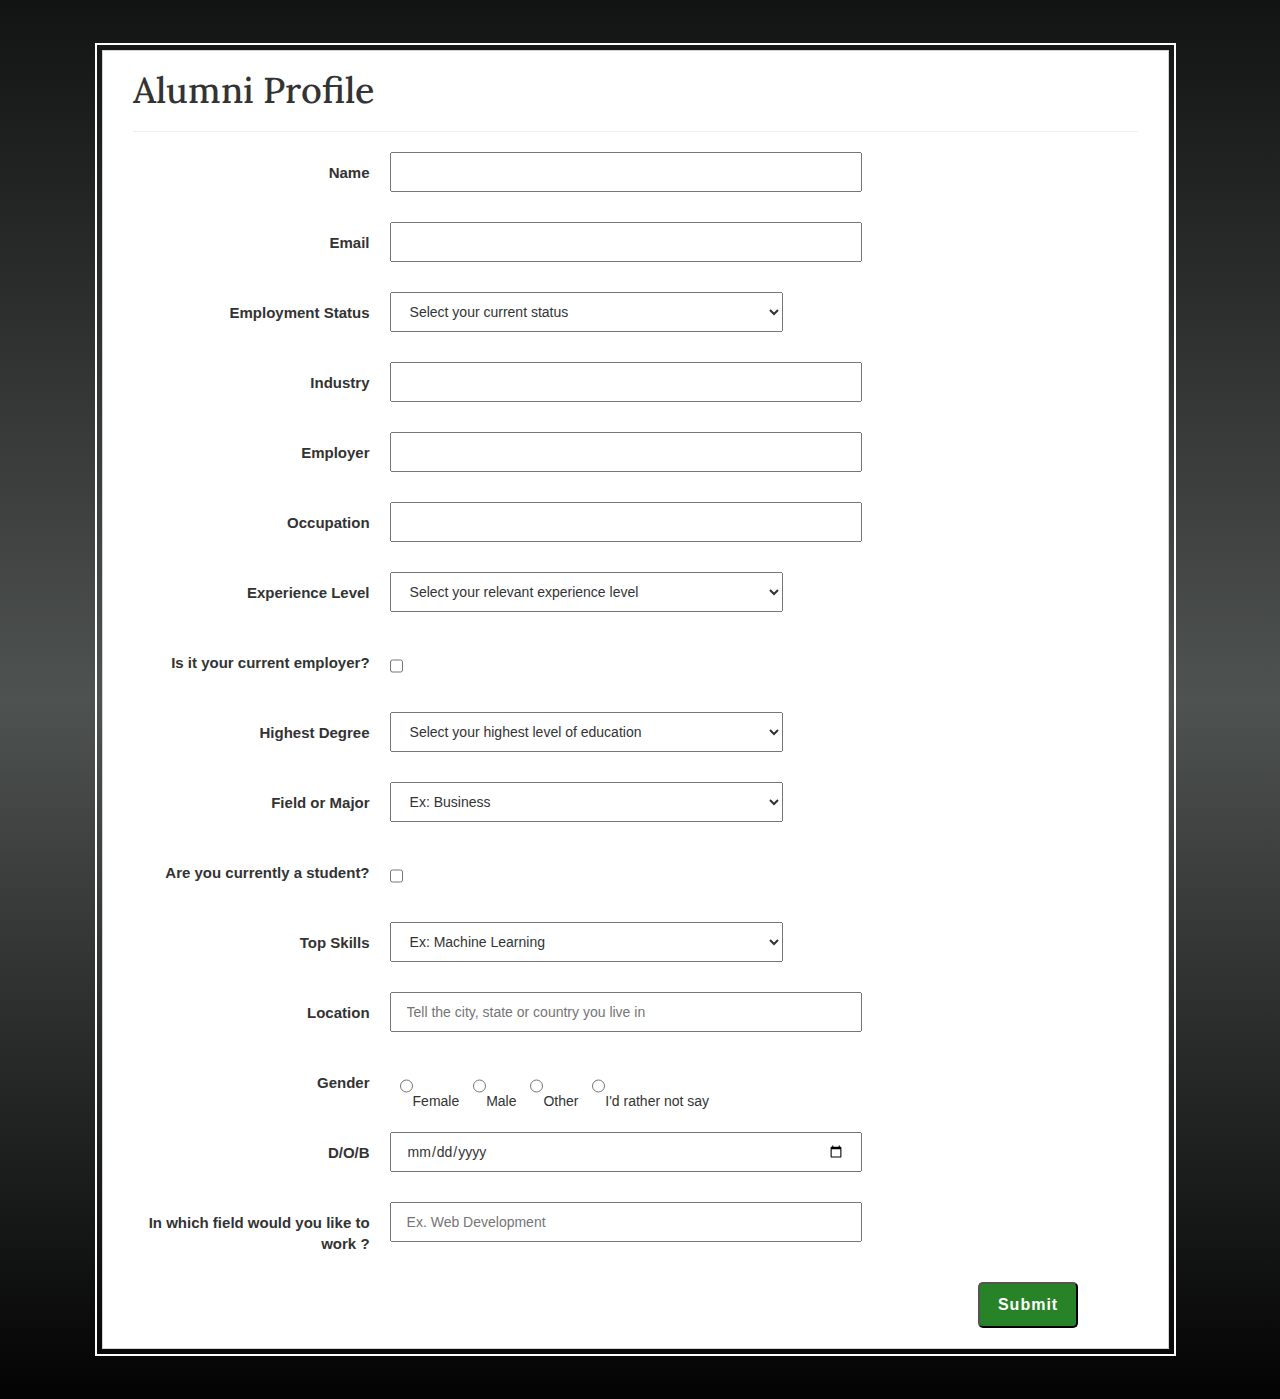
<file: Details.html>
<!DOCTYPE html>
<html lang="en">
<head>
    <meta charset="UTF-8">
    <meta name="viewport" content="width=device-width, initial-scale=1.0">
    <title>Details</title>
    <!-- Custom css file -->
    <!-- <link href="ResponsiveStyle.css" rel="stylesheet"> -->
    <link href="Details.css" rel="stylesheet">

    <!----------------- Bootstrap css files --------------->
    <link rel="stylesheet" href="css-files/bootstrap.min.css">

    <!-------------------------- Google Fonts ------------------------>
    <link href="https://fonts.googleapis.com/css2?family=Bebas+Neue&family=Fira+Sans:wght@500&family=Lora&family=Oswald:wght@300;400;500&family=Oxygen:wght@300;400;700&family=Playfair+Display&family=Quicksand:wght@600&family=Roboto:wght@300;400&display=swap" rel="stylesheet">
    <link href="https://fonts.googleapis.com/css2?family=Acme&family=Chelsea+Market&family=Lobster&family=Merriweather:wght@700;900&display=swap" rel="stylesheet">
    

    <!--Start of Tawk.to Script-->
    <script type="text/javascript">
        var Tawk_API=Tawk_API||{}, Tawk_LoadStart=new Date();
        (function(){
        var s1=document.createElement("script"),s0=document.getElementsByTagName("script")[0];
        s1.async=true;
        s1.src='https://embed.tawk.to/5ebae6c58ee2956d73a07bf4/default';
        s1.charset='UTF-8';
        s1.setAttribute('crossorigin','*');
        s0.parentNode.insertBefore(s1,s0);
        })();
    </script>
    <!--End of Tawk.to Script-->
</head>
<body>

    <div class="main-container col-lg-10 col-md-10 col-sm-11 col-xs-11">
        <div class="container-fluid col-xs-12">
            <h1 style="font-family:'Lora'">Alumni Profile</h1>
            <hr>
            <form class="row col-xs-12" method="POST" action="https://j2wlz32q3l.execute-api.us-east-1.amazonaws.com/AlumniProfileapi">
                <div class="row col-xs-12">
                    <div class="margin">
                        <label for="fullname" class="col-lg-3 col-md-3 col-sm-3 col-xs-12">Name</label>
                        <input type="text" class="col-lg-6 col-md-6 col-sm-6 col-xs-12" name="name">
                    </div>
                    <div class="margin">
                        <label for="email" class="col-lg-3 col-md-3 col-sm-3 col-xs-12">Email</label>
                        <input type="email" class="col-lg-6 col-md-6 col-sm-6 col-xs-12" name="email">
                    </div>
                </div>

                <div class="row col-xs-12">
                    <div class="margin">
                        <label for="emp-status" class="col-lg-3 col-md-3 col-sm-3 col-xs-12">Employment Status</label>
                        <select class="col-lg-5 col-md-5 col-sm-5 col-xs-12" name="stat">
                            <option>Select your current status</option>
                            <option>Employed full time</option>
                            <option>Employed part time</option>
                            <option>Self-employed full time</option>
                            <option>Self-employed part time</option>
                            <option>Homemaker,taking care of a family member or on maternity/paternity leave</option>
                            <option>Unemployed and looking for work</option>
                            <option>Unemployed and not looking for work</option>
                            <option>Retired</option>
                            <option>Unable to work</option>
                        </select>
                    </div>
                    <div class="margin">
                        <label for="fullname" class="col-lg-3 col-md-3 col-sm-3 col-xs-12">Industry</label>
                        <input type="text" class="col-lg-6 col-md-6 col-sm-6 col-xs-12" name="industry">
                    </div>
                    <div class="margin">
                        <label for="fullname" class="col-lg-3 col-md-3 col-sm-3 col-xs-12">Employer</label>
                        <input type="text" class="col-lg-6 col-md-6 col-sm-6 col-xs-12" name="employer">
                    </div>
                    <div class="margin">
                        <label for="fullname" class="col-lg-3 col-md-3 col-sm-3 col-xs-12">Occupation</label>
                        <input type="text" class="col-lg-6 col-md-6 col-sm-6 col-xs-12" name="occupation">
                    </div>
                    <div class="margin">
                        <label for="fullname" class="col-lg-3 col-md-3 col-sm-3 col-xs-12">Experience Level</label>
                        <!-- <input type="text" class="col-lg-6 col-md-6 col-sm-6 col-xs-12"> -->
                        <select class="col-lg-5 col-md-5 col-sm-5 col-xs-12" name="experience">
                            <option>Select your relevant experience level</option>
                            <option>Intern / Trainee</option>
                            <option>Junior / Entry-level (0-2 years experience)</option>
                            <option>Mid-level (2+ years experience)</option>
                            <option>Lead / Manager</option>
                            <option>Senior Manager / Director</option>
                            <option>Executive</option>
                            <option>Not Applicable</option>
                        </select>
                    </div>
                    <div class="margin">
                        <label for="fullname" class="col-lg-3 col-md-3 col-sm-3 col-xs-6">Is it your current employer?</label>
                        <input type="checkbox">
                    </div>
                    <div class="margin">
                        <label for="fullname" class="col-lg-3 col-md-3 col-sm-3 col-xs-12">Highest Degree</label>
                        <!-- <input type="text" class="col-lg-6 col-md-6 col-sm-6 col-xs-12"> -->
                        <select class="col-lg-5 col-md-5 col-sm-5 col-xs-12" name="highestdegree">
                            <option>Select your highest level of education</option>
                            <option>Less than high school diploma(or equivalent)</option>
                            <option>High school diploma(or equivalent)</option>
                            <option>Some college but no degree</option>
                            <option>Associate Degree (e.g.,AA,AS)</option>
                            <option>Bachelor's degree (e.g.,BA,AB,BS)</option>
                            <option>Master's degree (e.g.,MA,MS,MEng,MEd,MSW,MBA)</option>
                            <option>Professional school degree (e.g.,MD,DDS,DVMM,LLB,JD) </option>
                            <option>Doctorate degree(e.g.,PhD, EdD)</option>
                        </select>
                    </div>
                    <div class="margin">
                        <label for="fullname" class="col-lg-3 col-md-3 col-sm-3 col-xs-12">Field or Major</label>
                        <!-- <input type="text" class="col-lg-6 col-md-6 col-sm-6 col-xs-12"> -->
                        <select class="col-lg-5 col-md-5 col-sm-5 col-xs-12" name="major">
                            <option>Ex: Business</option>
                            <option>Business</option>
                            <option>Computer Science</option>
                            <option>Engineering</option>
                            <option>Mathematics and Statistics</option>
                            <option>Physical Sciences</option>
                            <option>Biological Sciences</option>
                            <option>Health Professions</option>
                            <option>Legal Professions</option>
                            <option>Education</option>
                            <option>Social Sciences</option>
                            <option>Arts and Humanities</option>
                            <option>Other</option>
                            <option>NA</option>
                        </select>
                    </div>
                    <div class="margin">
                        <label for="fullname" class="col-lg-3 col-md-3 col-sm-3 col-xs-6">Are you currently a student?</label>
                        <input type="checkbox">
                    </div>
                    <div class="margin">
                        <label for="fullname" class="col-lg-3 col-md-3 col-sm-3 col-xs-12">Top Skills</label>
                        <select class="col-lg-5 col-md-5 col-sm-5 col-xs-12" name="skills">
                            <option>Ex: Machine Learning</option>
                            <option>Accounting</option>
                            <option>Data Structures and Algorithms</option>
                            <option>Android Software Development</option>
                            <option>Big Data</option>
                            <option>Business Analytics</option>
                            <option>Cloud Computing</option>
                            <option>Communication</option>
                            <option>Cyber Security</option>
                            <option>Data Analysis</option>
                            <option>Data Mining</option>
                            <option>Data Visulization</option>
                            <option>Database</option>
                            <option>Deep Learning</option>
                            <option>Entrepreneurship</option>
                            <option>Finance</option>
                            <option>Human Resources</option>
                            <option>Java Programming</option>
                            <option>Leadership</option>
                            <option>Machine Learning</option>
                            <option>Marketing</option>
                            <option>Probablity and Statistics</option>
                            <option>Project Management</option>
                            <option>Python Programming</option>
                            <option>R Programming</option>
                            <option>Recommender Systems</option>
                            <option>Sales</option>
                            <option>Scala Programming</option>
                            <option>SQL</option>
                            <option>Strategic Management</option>
                            <option>Supply Chain Management</option>
                            <option>User Experience</option>
                            <option>Web Development</option>
                        </select>
                    </div>
                    <div class="margin">
                        <label for="fullname" class="col-lg-3 col-md-3 col-sm-3 col-xs-12">Location</label>
                        <input type="text" class="col-lg-6 col-md-6 col-sm-6 col-xs-12" name="location" placeholder="Tell the city, state or country you live in">
                    </div>
                    <div class="margin">
                        <label for="fullname" class="col-lg-3 col-md-3 col-sm-3 col-xs-2">Gender</label>
                        <span id="gender"><input type="radio" name="male" ><span>Female</span></span>
                        <span id="gender"><input type="radio" name="male" ><span>Male</span></span>
                        <span id="gender"><input type="radio" name="male" ><span>Other</span></span>
                        <span id="gender"><input type="radio" name="male" ><span>I'd rather not say</span></span>
                    </div>
                    <div class="margin">
                        <label for="fullname" class="col-lg-3 col-md-3 col-sm-3 col-xs-12">D/O/B</label>
                        <input type="date" class="col-lg-6 col-md-6 col-sm-6 col-xs-12">
                    </div>
                    <div class="margin">
                        <label for="fullname" class="col-lg-3 col-md-3 col-sm-3 col-xs-12" >In which field would you like to work ?</label>
                        <input type="text" class="col-lg-6 col-md-6 col-sm-6 col-xs-12" placeholder="Ex. Web Development" id="interest" name="interest">
                    </div>
                    <button type="submit" id="button">Submit</button>
                </div>
            </form>
        </div>
    </div>
    <script src="javascript-files/jquery.min.js"></script>
    <script src="javascript-files/bootstrap.js"></script>
</body>
</html>
</file>
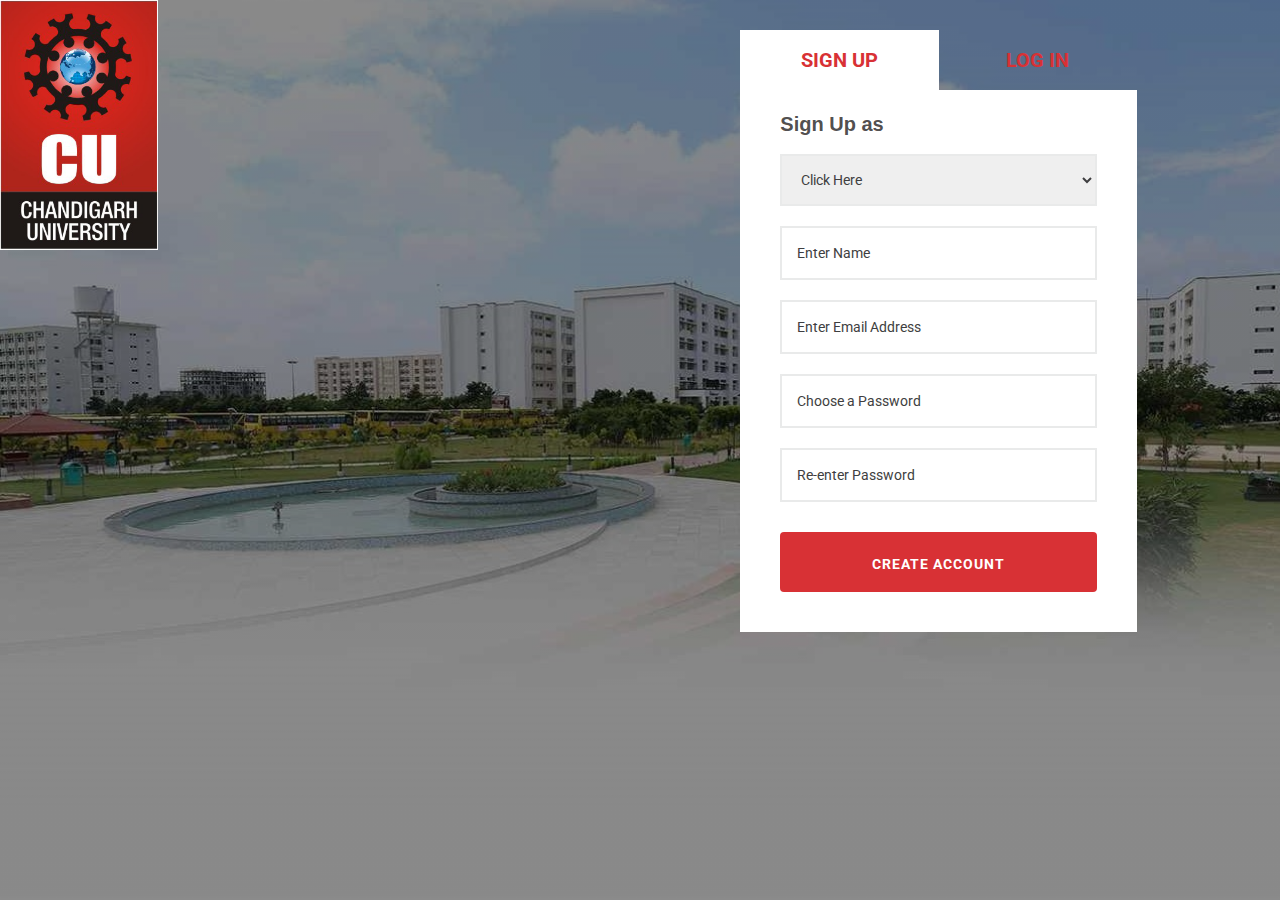
<file: LoginForm.html>
<!DOCTYPE html>
<html lang="en">
<head>
    <meta charset="UTF-8">
    <meta name="viewport" content="width=device-width, initial-scale=1.0">
    <title>Login</title>
    <!----------------- Bootstrap css files --------------->
    <link rel="stylesheet" href="css-files/bootstrap.min.css">


    <!----------------- Javascript SDK --------------------->
    <script src="https://code.jquery.com/jquery-1.11.3.min.js"></script> 
    <script src="javascript-files/amazon-cognito-auth.min.js"></script>
    <script src="https://sdk.amazonaws.com/js/aws-sdk-2.7.16.min.js"></script> 
    <script src="javascript-files/amazon-cognito-identity.min.js"></script>  
    <script src="javascript-files/config.js"></script>


    <link rel="stylesheet" href="LoginForm.css">
    <script src="https://code.jquery.com/jquery-3.5.1.min.js" crossorigin="anonymous"></script>
    <link href="https://fonts.googleapis.com/css2?family=Roboto:wght@400;500;700&display=swap" rel="stylesheet">
</head>
<body>
    <div class="wrapper">
        <img src="photos/CU.png">
        <div class="container col-lg-4 col-md-5 col-sm-5 col-xs-10">
          
          <div class="signup">Sign Up</div>
          <div class="login">Log In</div>
          
           <div class="signup-form">
              <label for="type">Sign Up as</label>
              <select name="type" class="input" onchange="select()" id="user">
                  <option>Click Here</option>
                  <option>Alumni</option>
                  <option>College</option>
                  <option>Student</option>
              </select><br>
              <input type="text" placeholder="Enter Name" class="input" id="personalname"><br>
              <input type="text" placeholder="Enter Email Address" class="input" id="email"><br>
              <input type="password" placeholder="Choose a Password" class="input" id="password"><br>
              <input type="password" placeholder="Re-enter Password" class="input" id="confirm"><br>
              <div class="btn" onclick="registerButton()">Create account</div>
           </div>
          
          <div class="login-form">
            <label for="type">Login as</label>
            <select name="type" class="input">
                <option>Alumni</option>
                <option>College</option>
                <option>Student</option>
            </select><br>
              <input type="text" placeholder="Email or Username" class="input" id="inputUsername"><br>
              <input type="password" placeholder="Password" class="input" id="inputPassword"><br>
              <div class="btn" onclick="signInButton()">log in</div>
              <span><a href="#">I forgot my username or password.</a></span>
           </div>
        </div>
      </div>
      <script>
        $(".login-form").hide();
        $(".login").css("background", "none");

        $(".login").click(function(){
        $(".signup-form").hide();
        $(".login-form").show();
        $(".signup").css("background", "none");
        $(".login").css("background", "#fff");
        });

        $(".signup").click(function(){
        $(".signup-form").show();
        $(".login-form").hide();
        $(".login").css("background", "none");
        $(".signup").css("background", "#fff");
        });

        $(".btn").click(function(){
        $(".input").val("");
        });
    </script>

    <script>

      var username;
      var password;
      var personalname;
      var poolData;
      var user
      function select(){
        user = document.getElementById("user").value
        console.log(user)
      }
      function registerButton() {
      personalnamename =  document.getElementById("personalname").value;	
      username = document.getElementById("email").value;
      
      if (document.getElementById("password").value != document.getElementById("confirm").value) {
        alert("Passwords Do Not Match!")
        throw "Passwords Do Not Match!"
      } else {
        password =  document.getElementById("password").value;	
      }
      
      poolData = {
          UserPoolId : _config.cognito.userPoolId, // Your user pool id here
          ClientId : _config.cognito.clientId // Your client id here
        };		
      var userPool = new AmazonCognitoIdentity.CognitoUserPool(poolData);

      var attributeList = [];
      
      var dataEmail = {
        Name : 'email', 
        Value : username, //get from form field
      };
      
      var dataPersonalName = {
        Name : 'name', 
        Value : personalname, //get from form field
      };

      var attributeEmail = new AmazonCognitoIdentity.CognitoUserAttribute(dataEmail);
      var attributePersonalName = new AmazonCognitoIdentity.CognitoUserAttribute(dataPersonalName);
      
      
      attributeList.push(attributeEmail);
      attributeList.push(attributePersonalName);

      userPool.signUp(username, password, attributeList, null, function(err, result){
        if (err) {
          alert(err.message || JSON.stringify(err));
          return;
        }
        cognitoUser = result.user;
        console.log('user name is ' + cognitoUser.getUsername());
        //change elements of page
        // document.getElementById("titleheader").innerHTML = "Check your email for a verification link";
        alert("Check your email for verification link")
        if(user=="Alumni"){
          window.location.replace("Details.html")
        }
        else if(user=="Student"){
          window.location.replace("StudentProfile.html")
        }
      });
      }

    </script>

    <script>

      function signInButton() {
        
      var authenticationData = {
            Username : document.getElementById("inputUsername").value,
            Password : document.getElementById("inputPassword").value,
        };
      
        var authenticationDetails = new AmazonCognitoIdentity.AuthenticationDetails(authenticationData);
        
      var poolData = {
            UserPoolId : _config.cognito.userPoolId, // Your user pool id here
            ClientId : _config.cognito.clientId, // Your client id here
        };
      
        var userPool = new AmazonCognitoIdentity.CognitoUserPool(poolData);
      
        var userData = {
            Username : document.getElementById("inputUsername").value,
            Pool : userPool,
        };
      
        var cognitoUser = new AmazonCognitoIdentity.CognitoUser(userData);
        
      cognitoUser.authenticateUser(authenticationDetails, {
            onSuccess: function (result) {
              var accessToken = result.getAccessToken().getJwtToken();
              console.log(accessToken);	
              alert("Login Successful")
              window.location.replace("ResponsiveLayout.html")
            },

            onFailure: function(err) {
                alert(err.message || JSON.stringify(err));
            },
        });
      }
    </script>

    <script src="javascript-files/jquery.min.js"></script>
    <script src="https://code.jquery.com/jquery-3.5.1.slim.min.js" crossorigin="anonymous"></script>
    <script src="https://cdn.jsdelivr.net/npm/popper.js@1.16.0/dist/umd/popper.min.js" crossorigin="anonymous"></script>
    <script src="javascript-files/bootstrap.js"></script>
</body>
</html>
</file>
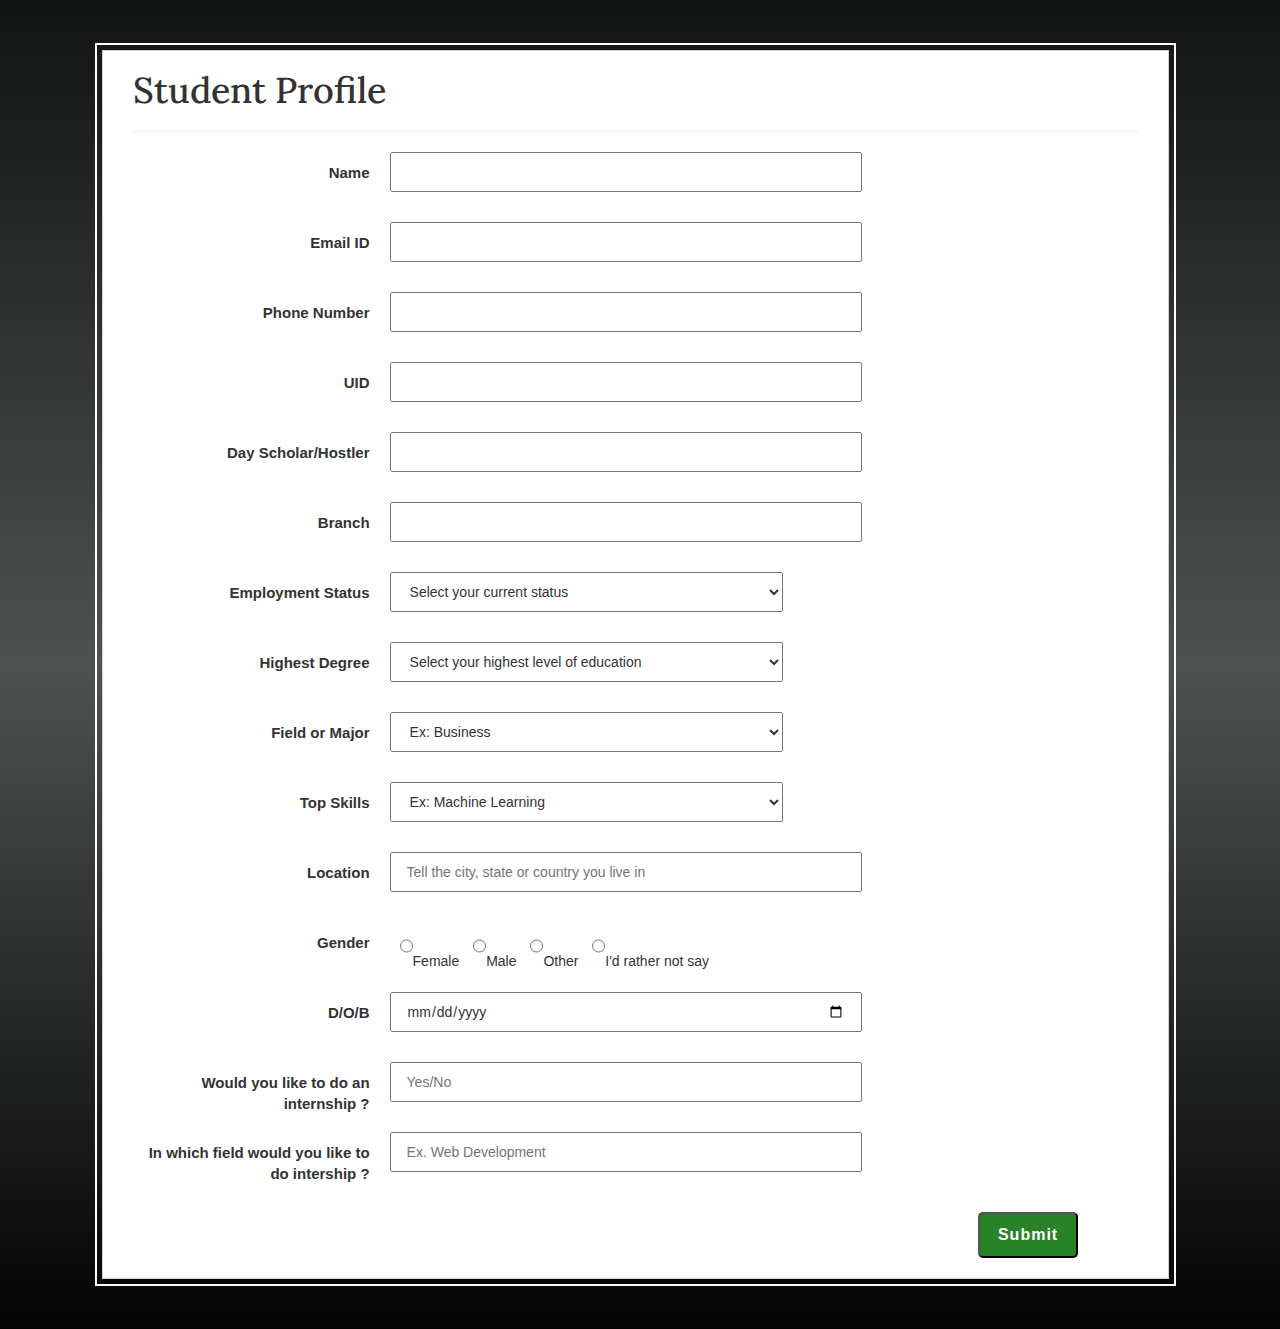
<file: StudentProfile.html>
<!DOCTYPE html>
<html lang="en">
<head>
    <meta charset="UTF-8">
    <meta name="viewport" content="width=device-width, initial-scale=1.0">
    <title>Details</title>
    <!-- Custom css file -->
    <!-- <link href="ResponsiveStyle.css" rel="stylesheet"> -->
    <link href="Details.css" rel="stylesheet">

    <!----------------- Bootstrap css files --------------->
    <link rel="stylesheet" href="css-files/bootstrap.min.css">

    <!-------------------------- Google Fonts ------------------------>
    <link href="https://fonts.googleapis.com/css2?family=Bebas+Neue&family=Fira+Sans:wght@500&family=Lora&family=Oswald:wght@300;400;500&family=Oxygen:wght@300;400;700&family=Playfair+Display&family=Quicksand:wght@600&family=Roboto:wght@300;400&display=swap" rel="stylesheet">
    <link href="https://fonts.googleapis.com/css2?family=Acme&family=Chelsea+Market&family=Lobster&family=Merriweather:wght@700;900&display=swap" rel="stylesheet">
    

    <!--Start of Tawk.to Script-->
    <script type="text/javascript">
        var Tawk_API=Tawk_API||{}, Tawk_LoadStart=new Date();
        (function(){
        var s1=document.createElement("script"),s0=document.getElementsByTagName("script")[0];
        s1.async=true;
        s1.src='https://embed.tawk.to/5ebae6c58ee2956d73a07bf4/default';
        s1.charset='UTF-8';
        s1.setAttribute('crossorigin','*');
        s0.parentNode.insertBefore(s1,s0);
        })();
    </script>
    <!--End of Tawk.to Script-->
</head>
<body>

    <div class="main-container col-lg-10 col-md-10 col-sm-11 col-xs-11">
        <div class="container-fluid col-xs-12">
            <h1 style="font-family:'Lora'">Student Profile</h1>
            <hr>
            <form class="row col-xs-12" method="POST" action="https://8h9ago61k7.execute-api.us-east-1.amazonaws.com/StudentProfile-api">
                <div class="row col-xs-12">
                    <div class="margin">
                        <label for="fullname" class="col-lg-3 col-md-3 col-sm-3 col-xs-12">Name</label>
                        <input type="text" class="col-lg-6 col-md-6 col-sm-6 col-xs-12" name="name">
                    </div>
                        <div class="margin">
                            <label for="fullname" class="col-lg-3 col-md-3 col-sm-3 col-xs-12">Email ID</label>
                            <input type="email" class="col-lg-6 col-md-6 col-sm-6 col-xs-12" name="email">
                        </div>
                        <div class="margin">
                            <label for="fullname" class="col-lg-3 col-md-3 col-sm-3 col-xs-12">Phone Number</label>
                            <input type="text" class="col-lg-6 col-md-6 col-sm-6 col-xs-12" name="phone">
                        </div>
                        <div class="margin">
                            <label for="fullname" class="col-lg-3 col-md-3 col-sm-3 col-xs-12">UID</label>
                            <input type="text" class="col-lg-6 col-md-6 col-sm-6 col-xs-12" name="uid">
                        </div>
                        <div class="margin">
                            <label for="fullname" class="col-lg-3 col-md-3 col-sm-3 col-xs-12">Day Scholar/Hostler</label>
                            <input type="text" class="col-lg-6 col-md-6 col-sm-6 col-xs-12">
                        </div>
                        <div class="margin">
                            <label for="fullname" class="col-lg-3 col-md-3 col-sm-3 col-xs-12">Branch</label>
                            <input type="text" class="col-lg-6 col-md-6 col-sm-6 col-xs-12" name="branch">
                        </div>
                </div>
                <div class="row col-xs-12">
                    <div class="margin">
                        <label for="emp-status" class="col-lg-3 col-md-3 col-sm-3 col-xs-12">Employment Status</label>
                        <select class="col-lg-5 col-md-5 col-sm-5 col-xs-12">
                            <option>Select your current status</option>
                            <option>Employed full time</option>
                            <option>Employed part time</option>
                            <option>Self-employed full time</option>
                            <option>Self-employed part time</option>
                            <option>Intern at a company</option>
                            <option>Not Employed</option>
                        </select>
                    </div>
                    <div class="margin">
                        <label for="fullname" class="col-lg-3 col-md-3 col-sm-3 col-xs-12">Highest Degree</label>
                        <!-- <input type="text" class="col-lg-6 col-md-6 col-sm-6 col-xs-12"> -->
                        <select class="col-lg-5 col-md-5 col-sm-5 col-xs-12">
                            <option>Select your highest level of education</option>
                            <option>Less than high school diploma(or equivalent)</option>
                            <option>High school diploma(or equivalent)</option>
                            <option>Some college but no degree</option>
                            <option>Associate Degree (e.g.,AA,AS)</option>
                            <option>Bachelor's degree (e.g.,BA,AB,BS)</option>
                            <option>Master's degree (e.g.,MA,MS,MEng,MEd,MSW,MBA)</option>
                            <option>Professional school degree (e.g.,MD,DDS,DVMM,LLB,JD) </option>
                            <option>Doctorate degree(e.g.,PhD, EdD)</option>
                        </select>
                    </div>
                    <div class="margin">
                        <label for="fullname" class="col-lg-3 col-md-3 col-sm-3 col-xs-12">Field or Major</label>
                        <select class="col-lg-5 col-md-5 col-sm-5 col-xs-12" name="field">
                            <option>Ex: Business</option>
                            <option>Business</option>
                            <option>Computer Science</option>
                            <option>Engineering</option>
                            <option>Mathematics and Statistics</option>
                            <option>Physical Sciences</option>
                            <option>Biological Sciences</option>
                            <option>Health Professions</option>
                            <option>Legal Professions</option>
                            <option>Education</option>
                            <option>Social Sciences</option>
                            <option>Arts and Humanities</option>
                            <option>Other</option>
                            <option>NA</option>
                        </select>
                    </div>
                    <div class="margin">
                        <label for="fullname" class="col-lg-3 col-md-3 col-sm-3 col-xs-12">Top Skills</label>
                        <select class="col-lg-5 col-md-5 col-sm-5 col-xs-12" name="skill">
                            <option>Ex: Machine Learning</option>
                            <option>Accounting</option>
                            <option>Data Structures and Algorithms</option>
                            <option>Android Software Development</option>
                            <option>Big Data</option>
                            <option>Business Analytics</option>
                            <option>Cloud Computing</option>
                            <option>Communication</option>
                            <option>Cyber Security</option>
                            <option>Data Analysis</option>
                            <option>Data Mining</option>
                            <option>Data Visulization</option>
                            <option>Database</option>
                            <option>Deep Learning</option>
                            <option>Entrepreneurship</option>
                            <option>Finance</option>
                            <option>Human Resources</option>
                            <option>Java Programming</option>
                            <option>Leadership</option>
                            <option>Machine Learning</option>
                            <option>Marketing</option>
                            <option>Probablity and Statistics</option>
                            <option>Project Management</option>
                            <option>Python Programming</option>
                            <option>R Programming</option>
                            <option>Recommender Systems</option>
                            <option>Sales</option>
                            <option>Scala Programming</option>
                            <option>SQL</option>
                            <option>Strategic Management</option>
                            <option>Supply Chain Management</option>
                            <option>User Experience</option>
                            <option>Web Development</option>
                        </select>
                    </div>
                    <div class="margin">
                        <label for="fullname" class="col-lg-3 col-md-3 col-sm-3 col-xs-12">Location</label>
                        <input type="text" class="col-lg-6 col-md-6 col-sm-6 col-xs-12" name="locat" placeholder="Tell the city, state or country you live in">
                    </div>
                    <div class="margin">
                        <label for="fullname" class="col-lg-3 col-md-3 col-sm-3 col-xs-2">Gender</label>
                        <span id="gender"><input type="radio" name="male" ><span>Female</span></span>
                        <span id="gender"><input type="radio" name="male" ><span>Male</span></span>
                        <span id="gender"><input type="radio" name="male" ><span>Other</span></span>
                        <span id="gender"><input type="radio" name="male" ><span>I'd rather not say</span></span>
                    </div>
                    <div class="margin">
                        <label for="fullname" class="col-lg-3 col-md-3 col-sm-3 col-xs-12">D/O/B</label>
                        <input type="date" class="col-lg-6 col-md-6 col-sm-6 col-xs-12">
                    </div>
                    <div class="margin">
                        <label for="fullname" class="col-lg-3 col-md-3 col-sm-3 col-xs-12">Would you like to do an internship ?</label>
                        <input type="text" class="col-lg-6 col-md-6 col-sm-6 col-xs-12" placeholder="Yes/No" name="intern">
                    </div>
                    <div class="margin">
                        <label for="fullname" class="col-lg-3 col-md-3 col-sm-3 col-xs-12" >In which field would you like to do intership ?</label>
                        <input type="text" class="col-lg-6 col-md-6 col-sm-6 col-xs-12" name="interest" placeholder="Ex. Web Development" id="interest">
                    </div>
                    <button type="submit" id="button">Submit</button>
                </div>
            </form>
        </div>
    </div>
    <script src="javascript-files/jquery.min.js"></script>
    <script src="javascript-files/bootstrap.js"></script>
</body>
</html>
</file>
<file: ResponsiveStyle.css>
*{
    transition: all 1s ease-in-out;
}
body{
    /* background-color:#61122f; */
    color:#fff;
    font-size: 16px;
    font-family: 'Oxygen', sans-serif;
}
#header-nav{
    height:62px;
    border:0;
    border-radius:0;
    margin:0;
    background-color: rgba(0, 0, 0, 0.849);
    box-shadow: 0 0 1em #01011bbd;
    z-index: 1;
}
#logo-img{
    background: url('photos/CUlogo.png') no-repeat;
    background-size: contain;
    width: 150px;
    height: 62px;
}
.navbar-default .navbar-collapse .navbar-nav li a {
    color: white;
    font-size: 17px;
    font-weight: 550;
}
#nav-list{
    margin:0;
}
.navbar-default .navbar-collapse .navbar-nav li a:hover{
    color: rgba(247, 222, 0, 0.993);
}
.slide-container{
    width:100%;
    height:557px;
    margin-left:auto;
    margin-right:auto;
    overflow: hidden;
    text-align:center;
    position:absolute;
    top:0;
    
}
.image-container{
    width:400%;
    height:557px;
    position:relative;
    transition:left 2s;
    -webkit-transition: left 2s;
    -moz-transition: left 2s;
    -o-transition: left 2s;
    z-index:-1;
}
.slider-image{
    float:left;
    margin:0px;
    padding:0px;
    height:100%;
    width: 25%;
}
.button-container{
    top:-9vh;
    position:relative;
}
.slider-button{
    display:inline-block;
    height:10px;
    width:10px;
    border-radius:5px;
    background-color:white;
    z-index:2;
}
#slider-image1:target ~ .image-container{
    left:0px;
}
#slider-image2:target ~ .image-container{
    /* left:-1367px; */
    left:-100%;
}
#slider-image3:target ~ .image-container{
    left:-200%;
}
#slider-image4:target ~ .image-container{
    left:-300%;
}
#Slider-Image1:target ~ .image-container{
    left:0px;
}
#Slider-Image2:target ~ .image-container{
    /* left:-1367px; */
    left:-100%;
}
#Slider-Image3:target ~ .image-container{
    left:-200%;
}
#Slider-Image4:target ~ .image-container{
    left:-300%;
}
.cap p{
    position: absolute;
    font-size: 60px;
    top: 0vh;
    text-align: center;
    font-weight: bold;
    color:rgb(47, 0, 255);
    width:100%;
    margin-top:266px;
    font-family:'Acme','Chelsea Market','Merriweather',cursive,sans-serif;
    text-transform: uppercase;
    text-shadow: 20px 4px 20px rgb(255, 255, 255);
}
.cap p span{
    color:orange;
    text-shadow: 20px 4px 20px rgb(0, 0, 0);
}
.empty-div{
    background-color:rgb(245, 7, 7);
    position:relative;
    display:block;
    top:496px;
    height:98px;
    background-size: cover;
    background: linear-gradient( rgba(2, 167, 38, 0.822) 0%,rgba(255, 196, 0, 0.801) 30%,rgba(0, 217, 255, 0.753) 50%, rgba(195,3,3,1) 100%);
    background-attachment: fixed;
    -webkit-background-size: cover;
    -moz-background-size: cover;
    -o-background-size: cover;
    /* rgb(79, 158, 6) rgb(2, 167, 38) */
}
.marquee {
    height: 50px;
    overflow: hidden;
    position: relative;
    background: #03030300;
    color: rgb(255, 255, 255);
    /* border: 1px solid #4a4a4a; */
    top:25px;
}

.marquee p {
    position: absolute;
    width: 100%;
    height: 100%;
    margin: 0;
    line-height: 50px;
    text-align: center;
    -moz-transform: translateX(100%);
    -webkit-transform: translateX(100%);
    transform: translateX(100%);
    -moz-animation: scroll-left 2s linear infinite;
    -webkit-animation: scroll-left 2s linear infinite;
    animation: scroll-left 10s linear infinite;
    font-size:32px;
    font-family: 'Acme','Chelsea Market','Merriweather',cursive,sans-serif;
}
@-moz-keyframes scroll-left {
    0% {
        -moz-transform: translateX(100%);
    }
    100% {
        -moz-transform: translateX(-100%);
    }
}

@-webkit-keyframes scroll-left {
    0% {
        -webkit-transform: translateX(100%);
    }
    100% {
        -webkit-transform: translateX(-100%);
    }
}

@keyframes scroll-left {
    0% {
        -moz-transform: translateX(100%);
        -webkit-transform: translateX(100%);
        transform: translateX(100%);
    }
    100% {
        -moz-transform: translateX(-100%);
        -webkit-transform: translateX(-100%);
        transform: translateX(-100%);
    }
}

.Announcement-div{
    height:600px;
    /* width:700px; */
    background-color:#fff;
    overflow-y: scroll;
    overflow-x: hidden;
    position:relative;
    /* top:500px; */
    margin-left:20px;
    font-family:'Oswald','Bebas Neue',cursive;
    line-height:40px;
    padding:20px;
    /* float:right; */
    margin-right:0px;
    padding-right:0px;
    margin-left:0px;
}
hr{
    width:100%;
}
.Announcement-div h1{
    margin:0px;
    margin-top:3%;
    margin-bottom:3%;
    color:rgba(0, 0, 0, 0.788);
    font-weight:500;
    font-size:2.3vw;
}
.Announcement-div h1:nth-child(2){
    font-weight:600;
    font-size:3vw;
}
.Announcement-div .one h3{
    font-family:'Oswald','Bebas Neue',cursive;
    font-weight:500;
    color:rgb(0, 162, 255);
    margin-top:35px;
    font-size:1.5vw;
}
.Announcement-div .one h1{
    font-family:'Oswald','Bebas Neue',cursive;
    font-weight:400;
    font-size:2.3vw;
    margin-top:0px;
}
.Announcement-div .one p{
    font-family:'Roboto','Oswald','Bebas Neue',cursive;
    line-height:1.8;
    /* font-size:1.2vw; */
}
.Announcement-div hr{
    margin-top:24px;
}
.Announcement-div .one h3 i{
    color:rgb(0, 140, 255);
}
/* width */
.Announcement-div::-webkit-scrollbar {
    width: 15px;
  }
  
  /* Track */
  .Announcement-div::-webkit-scrollbar-track {
    box-shadow: inset 0 0 5px grey; 
    border-radius: 5px;
  }
   
  /* Handle */
  .Announcement-div::-webkit-scrollbar-thumb {
    background: rgba(0, 132, 255, 0.466); 
    border-radius: 10px;
  }
  
  /* Handle on hover */
  .Announcement-div::-webkit-scrollbar-thumb:hover {
    background: #1349687e; 
  }
  .single-line{
    display:flex;
    position:relative;
    top:500px;
    /* justify-content: space-between; */
    /* width:100%; */
    margin:0px;
    padding:0px;
}
.single-line .box{
  /* width:50%; */
  display:flex;
  margin:0;
  flex-wrap:wrap;
} 
.single-line .box span{
  color:rgb(255, 255, 255);
} 
.box span:nth-child(1){
 
  background: rgb(0,136,252);
  background: radial-gradient(circle, #0392ce 0%, #0392ce 100%);
}
.box span:nth-child(4){
  background: radial-gradient(circle, #f5a11a 0%, #f5a11a);
}
.box span:nth-child(2) , .box span:nth-child(3){
  background: rgb(0,0,0);
  background: radial-gradient(circle, #333333 0%, #333333 100%);
}
.single-line .box span h1{
  font-size:6vw;
  font-family:'Bebas Neue',cursive;
  /* line-height:0.7; */
  line-height:0;
}
.single-line .box span h2{
  font-size:2.5vw;
  font-family:'Bebas Neue',cursive;
  /* line-height:0.3; */
  line-height:0;
  letter-spacing: 3px;
}
.single-line .box span p{
  font-size:1vw;
  font-family:Arial, Helvetica, sans-serif;
  /* line-height:0.8; */
  line-height:0.8;
  font-weight: 300;
}

.single-line .row .box{
    padding:0;
    height:100%;
}
.single-line .row .Announcement-div{
    height:100%;
    padding-left:3%;
}
.box span section{
    position: absolute;
    bottom: 0;
    padding-bottom: 15px;
}
.section{
    position: relative;
    height: 400px;
    width: 100%;
    top: 500px;
}
.section img{
    background-size: cover;
    width: 100%;
    height: 700px;
}
.section .a{
    position:relative;
    top:-160%;
    margin-left:auto;
    margin-right:auto;
    width:50vw;
    background-color:white;
    padding:15px;
    text-transform: uppercase;
    font-family:'Bebas Neue',Arial;
    letter-spacing: 3px;
    color:#d83135;
    text-align:center;
    font-size: 3vw;
}
.section .about{
    position:relative;
    top:-80%;
}
.section .about .Faculty img{
    height:auto;
}
.section .about .Faculty h2{
    color:red;
    text-align: center;
    margin-top:0;
    padding-top:20px;
    padding-bottom:20px;
    text-transform: uppercase;
    font-family:'Bebas Neue',Arial;
    letter-spacing: 3px;
    color:#d83135;
    font-size:30px;
}
.section .about .Faculty{
    display:flex;
    /* margin-left:1.5%;
    margin-right:1.5%; */
    margin-top:2%;
}
.section .about .Faculty .chancellor{
    /* margin-left:1%;
    margin-right:1%; */
    border:solid;
    padding:10px;
    align-content: center;
    align-items: center;
    border-radius:4%;
    box-shadow:0 0 2em rgba(0, 0, 0, 0.726);
}
.section .about .Faculty .VC{
    /* margin-left:1%;
    margin-right:1%; */
    border:solid;
    padding:10px;
    align-content: center;
    align-items: center;
    border-radius:4%;
    box-shadow:0 0 2em rgba(0, 0, 0, 0.726);
}
.College{
    /* margin-left:1%;
    margin-right:1%; */
    border:solid;
    padding:10px;
    align-content: center;
    align-items: center;
    border-radius:4%;
    box-shadow:0 0 2em rgba(0, 0, 0, 0.726);
}
.other{
    line-height:1;
    border:solid;
    padding:10px;
    align-content: center;
    align-items: center;
    border-radius:4%;
    box-shadow:0 0 2em rgba(0, 0, 0, 0.726);
}
.section .about .Faculty .other h2{
    font-size:50px;
    padding:0px;
    color:rgb(0, 51, 128);
} 
.section .about .Faculty .other p{
    font-family:'Bebas Neue',Arial,sans-serif;
    letter-spacing: 2px;
    color:#d83135;
    font-size:30px;
    overflow-wrap: break-word;
    margin:0;
}
.animate{
    position:relative;
    top:-240px;
    margin-left:40%;
    margin-right:40%;
    border-style:solid;
    border-width: 0.7px;
    width:20%;
    border-color:red;
    transition:all 1s ease-in-out;
    animation-name:change;
    animation-duration: 3s;
    animation-iteration-count: infinite;
    animation-timing-function: ease-in-out;
    animation-fill-mode: forwards;
}
@keyframes change {
    0%  {border-color: #d83135;}
    25%  {border-color:rgb(255, 187, 0);}
    50%  {border-color:rgb(7, 97, 4);}
    75%  {border-color:rgb(98, 0, 255);}
    100% {border-color:#d83135;}
}

.animate:hover{
    width:30%;
    margin-right:30%;
    animation-name:length;
    animation-duration: 1s;
    animation-iteration-count: 1;
    animation-timing-function: ease-in-out;
    animation-fill-mode: forwards;
    border-color: dodgerblue;
}
@keyframes length{
    20% {width:25%; margin-right:35%;border-color: firebrick;}
    40% {width:30%;margin-left:30%;border-color: indigo;}
    60% {width:25%;margin-left:40%;}
    80% {width:30%;margin-right:50%;border-color: maroon;}
    100% {width:20%;margin-left:40%;margin-right:40%;border-color:black;}
}
.image{
    background-image: linear-gradient(rgba(0, 0, 0, 0.74),rgba(0, 0, 0, 0.74)),url(photos/Manage.jpg);
    background-attachment: fixed;
    position:fixed;
    -webkit-background-size: cover;
    background-size: cover;
    padding:100px 0px;
    position:relative;
    top:-200px;
    -webkit-background-size: cover;
    -moz-background-size: cover;
    -o-background-size: cover;
    background-size: cover;
}
.section .image .container{
    text-align: center;
    background-color:none;
}
.section .image .container h1{
    color:white;
    font-family:Arial,sans-serif;
    text-align: center;
    font-weight: 300;
    font-size: 40px;
}

.section .image .container p{
    color:rgb(255, 255, 255);
    padding:15px;
    padding-left:15%;
    padding-right:15%;
    line-height:1.8;
    font-size:16px;
    font-weight:lighter;
    font-family: 'Playfair Display', serif;
    letter-spacing: 1px;
    text-align: justify;
    margin-top:30px;
}
.section .image .container p span{
    text-transform: uppercase;
    color:rgb(55, 174, 243);
    font-family:'Bebas Neue',sans-serif;
    font-size:25px;
    letter-spacing: 2px;
}
.self{
    background-color: whitesmoke;
    align-items:center;
    text-align:center;
    margin-left:35%;
    margin-right:35%;
    padding-top:0px;
    padding-left:25px;
    padding-right:25px;
    padding-bottom:20px;
    position:relative;
    top:100px;
    border-radius:3%;
    box-shadow:0 0 2em rgba(0, 0, 0, 0.692);
}
.section .self i:hover {
    border-color: white;
    color:white;
    background-color: rgba(255, 0, 0, 0.719);
}
.section .self img{
    position:relative;
    top:-65px;
}
.section .self h1{
    text-transform:uppercase;
    font-family:'Fira Sans','Bebas Neue',Arial;
    letter-spacing: 2px;
    color:rgb(86, 187, 250);
    position: relative;
    top:-45px;
}
.section .self p{
    position: relative;
    top:-40px;
    padding:20px;
    margin-left:10%;
    margin-right:10%;
    line-height:1.5;
    color:rgb(97, 96, 96);
    font-size: 20px;
}
.section .self i{
    margin-left:20px;
    margin-right:20px;
    font-size:20px;
    border-radius:50%;
    color: rgb(31, 177, 235);
    font-weight:500;
    background-color:white;
    padding:12px;
    border:3px solid rgba(127, 194, 236, 0.466);
    height:50px;
    width:50px;
    position:relative;
    top:-20px;
}
iframe{
    position:absolute;
    top:0px;
    right:0px;
} 
.section .alumni h1{
    text-align: center;
    position: relative;
    top: -50px;
    font-family: 'Bebas Neue',Arial,sans-serif;
    letter-spacing: 4px;
    font-weight: 400;
    font-size: 30px;
}
.section .alumni h1 span{
    color:#d83135;
    font-size:40px;
    font-weight:900;
}
.alumni .alumni-images h2 span{
    color:#d83135;
    font-family: 'Segoe UI', Tahoma, Geneva, Verdana, sans-serif;
    font-weight:650;
}
.alumni .alumni-images .row .pic img{
    width:100%;
    height:auto;
    background-size: cover;
}
.alumni .alumni-images .row .pic{
    padding:0;
}
#Alumni{
    top: -100px;
    position: relative;
}
.alumni .alumni-images .row .pic h2{
    color:black;
    font-family: 'Segoe UI', Tahoma, Geneva, Verdana, sans-serif;
    font-weight:500;
    font-size: 25px;
    line-height: 1.2;
}
.alumni .alumni-images .row .alumni-3{
    top: -170px;
}
.alumni .alumni-images .row .alumni-4{
    top: 40px;
}
.alumni .alumni-images .row .alumni-5{
    top: -280px;
}
.alumni .alumni-images .row .alumni-6{
    top: 100px;
}
.alumni .alumni-images .row .alumni-7{
    top: -335px;
}
.alumni .alumni-images .row .alumni-8{
    top: -485px;
}
.alumni .alumni-images .row .alumni-9{
    top: 70px;
}
.alumni .alumni-images .row .alumni-10{
    top:-480px;
}
.alumni .alumni-images .row .alumni-11{
    top: 15px;
}
.alumni .alumni-images .row .alumni-12{
    top: -360px;
}
/* .section .alumni img{
    height:auto;
    width:auto;;
} */
.alumni > hr{
    position:relative;
    top: -50px;
    margin-left:45%;
    margin-right:45%;
    border-style:solid;
    border-width: 0.7px;
    width:10%;
    border-color:red;
    transition:all 2s ease-in-out;
    animation-name:change;
    animation-duration: 3s;
    animation-iteration-count: infinite;
    animation-timing-function: ease-in-out;
    animation-fill-mode: forwards;
}
@keyframes change {
    0%  {border-color: #ff0004;}
    25%  {border-color:rgb(255, 187, 0);}
    50%  {border-color:rgb(7, 97, 4);}
    75%  {border-color:rgb(98, 0, 255);}
    100% {border-color:#ff006a;}
}

.alumni > hr:hover{
    width:15%;
    margin-right:40%;
    animation-name:length;
    animation-duration: 3s;
    animation-iteration-count: 1;
    animation-timing-function: ease-in-out;
    animation-fill-mode: forwards;
    border-color: dodgerblue;
}
@keyframes length{
    10% {width:20%;margin-left:40%}
    20% {width:25%; margin-right:35%;border-color: rgb(161, 25, 25);}
    40% {width:30%;margin-left:35%;border-color: indigo;}
    60% {width:25%;margin-left:40%;border-color: rgb(11, 141, 17);}
    60% {width:20%;margin-right:40%;border-color: rgb(130, 0, 50);}
    80% {width:15%;margin-left:45%;border-color: rgb(0, 113, 128);}
    100% {width:10%;margin-right:45%;margin-right:40%;border-color:rgb(17, 0, 255);}
}
.Faculty .row .common img{
    display:block;
    margin-left:auto;
    margin-right:auto;
}
.Faculty .row .common{
    display:block;
    margin-left:auto;
    margin-right:auto;
}
.Faculty .row .common div{
    width: 90%;
    display: block;
    margin-left: auto;
    margin-right: auto;
}
.Faculty .row .College img {
    height: 19.3vw;
    width: auto;
}
iframe{
    width: 20vw;
    height: auto;
}
.carousell{
    position:relative;
    top:20%;
}
.contact {
    text-align:center;
    margin-top:10%;    
}
.contact h1{
    font-family: Georgia, 'Times New Roman', Times, serif;
    padding-bottom:20px;
    font-weight:lighter;
    font-size:40px;
    
}
.contact p{
    font-family: sans-serif;
    font-size:18px;
    color:rgb(97, 95, 95);
}
.contact hr{
    width:10%;
    margin-left:45%;
    margin-right:45%;
    margin-top:20px;
    margin-bottom:20px;
    border-color: firebrick;
    border-width: 3px;
    border-radius: 30%;
}
.contact .info h1{
    font-family: sans-serif;
    font-size: 25px;
    color: rgb(73, 66, 66);
}
.contact .info i{
    font-size:30px;
    color:deepskyblue;
}
.contact .info{
    text-align:left;
    width:30%;
    margin-left:5%;
    border-right:2px solid black;
    padding-right:3%;
}
.contact .message{
    text-align:left;
}
.contact .message h1{
    font-family:sans-serif;
    font-size:23px;
    color: rgb(43, 40, 40);
}
.contact .message label{
    width:50%;
    display:block;
    text-align:left;
    font-size:17px;
    margin-bottom:0.5%;
}
.contact .message input
{
    width:100%;
    display:block;
    padding:10px;
    margin-bottom:2.5%;
}
.contact .message textarea{
    width:100%;
    height:100px;
    padding:2%;
}
:placeholder-shown{
    font-size:15px;
    background-color:#f8fdff;
    border:1px solid #a5d3eb;
}
.contact .info p{
    padding-left:50px;
}
.contact .info{
    margin-top:5%;
    float:left;
}
.contact .message{
    float:left;
    width:57%;
    margin-left:2%;
    margin-top:5%;
}
.contact .message h1 i{
    font-size:30px;
    animation-name: fade;
    animation-duration: 3s;
    animation-fill-mode: forwards;
    animation-iteration-count: infinite;
}
@keyframes fade{
    0% {color:rgb(255, 0, 0);}
    10%{color:white;}
    20% {color:rgb(255, 0, 0);}
    30%{color:white;}
    40% {color:rgb(255, 0, 0);}
    50%{color:white;}
    60% {color:rgb(255, 0, 0);}
    70%{color:white;}
    80% {color:rgb(255, 0, 0);}
    90%{color:white;}
    100% {color:rgb(255, 0, 0);}

}
.contact .message button{
    /* width:70px;
    height:50px;
    padding:10px;
    background-color: rgba(77, 223, 77, 0.795); */
    background-color:#4CAF50;
    color:white;
    border-radius:4px;
    font-size:18px;
    padding:8px;
    width:15%;
    cursor:pointer;
    margin-top:15px;
    border-color:rgb(68, 158, 71);
    border-style: solid;;
}
.contact .message button:hover{
    background-color:rgb(58, 148, 61);
}
.contact{
    background-image:linear-gradient(rgba(56, 182, 241, 0.651),rgba(245, 209, 46, 0.671));
    background-attachment: fixed;
    -webkit-background-size: cover;
    background-size: cover;
    padding:50px 0px;
    margin-top: 50px;
}
.footer{
    float:left;
    justify-content: space-between;
    display:flex;
    padding:20px;
}
.terms a:nth-child(1){
    color:rgba(255, 255, 255, 0.945);
    text-decoration: none;
    padding-right:10px;
}
.terms a:nth-child(2){
    color:rgba(255, 255, 255, 0.945);
    text-decoration: none;
    padding-left:10px;
}
.footer .terms a:hover{
    color:rgb(0, 195, 255);
}
.footer .icons a{
    color:rgb(255, 255, 255);
    text-decoration:none;
}
.footer .icons a i{
    padding-left:20px;
    padding-right:20px;
}
.footer .icons a:nth-child(1) i:hover{
    color:rgb(253, 59, 156);
}
.footer .icons a:nth-child(2) i:hover{
    color:rgb(0, 4, 255);
}
.footer .icons a:nth-child(3) i:hover{
    color:rgb(0, 162, 255);
}
.section .carousel-contact{
    top: -500px;
    position: relative;
}
.carousel-contact .carousell .owl-carousel img{
    height: 60px;
    width: 150px;
}
#Contact .info .xs i{
    float:left;
}
.footer .copy{
    font-size: 16px;
}
.footer .icons {
    font-size:24px;
    position:relative;
    top:-5px;
}
.section .self img{
    height:120px;
    width:auto;
    border-radius:50%;
    border-width: 8px;
    border-color: deepskyblue;
    border-style: solid;
}
#particles-js {
    width: 100%;
    height:100%;
    background-size:cover;
    background-position: 50% 50%;
    background-repeat: no-repeat;
    margin-top: -44%;
    
}
.carousel-contact .recruiters{
    text-align: center;
    color:#d83135;
    color:white;
    font-weight:900;
    font-family: 'Quicksand', sans-serif;
    font-size:40px;
    margin-bottom:20px;
    margin-top: 40px;
}
.carousel-contact .btn{
    color:white;
    padding: 10px 10px;
    font-size: 16px;
    font-weight: 600;
    width: 150px;
    margin-bottom:50px;
    background-image: linear-gradient(90deg, rgba(255,78,2,1) 0%, rgba(216,49,53,1) 100%);
    margin-bottom:0;
    z-index:10;
    margin-bottom: 30px;
}
.carousel-contact .Button-recruiters{
    display: block;
    align-content: center;
    margin-left: auto;
    margin-right: auto;
    width: 120px;
}
.carousel-contact .combine{
    z-index:1;
    padding-top:30px;
    padding-bottom:30px;
}
.carousell{
    margin-bottom: 100px;
}
.carousel-contact .combine #particles-js{
    position: absolute;
    bottom: 0;
}
.carousel-contact .btn:hover{
    background-image: linear-gradient(90deg, rgba(216,49,53,1)  0%, rgba(255,78,2,1) 100%);
    color:black;
}
.section .image .container h1 span{
    color:#df0a0e;
    font-family:cursive,Arial,sans-serif;
    letter-spacing: 3px;font-size:40px;
}

/* ----------  For large devices ----------- */
@media (min-width:1200px){
    .single-line .row{
        height:600px;
        padding:0;
        margin:0;
    }
    .Faculty .row .common img {
        height: 20vw;
        width: 15vw;
        padding-top: 10px;
    }
    .Faculty .row .College img {
        height: 19.3vw;
        width: auto;
    }
    .section .about .Faculty h2, .section .about .Faculty .other p{
        font-size: 2vw;
    }
    .Faculty .row .common{
        margin-left:4%;
        margin-right:4%;
    }
    .self {
        width: 28vw;
        margin-left: auto;
        margin-right: auto;
        padding-left:10px;
        padding-right:10px;
    }
    .self h1{
        font-size: 2.3vw;
        margin-bottom: 0;
        margin-top: 15px;
    }
    .section .self i {
        margin-left: 1vw;
        margin-right: 1vw;
    }
    .alumni .alumni-images .row .pic h2 {
        font-size: 23px;
    }
    .alumni .alumni-images .row .alumni-1 .pic,
    .alumni .alumni-images .row .alumni-3 .pic,
    .alumni .alumni-images .row .alumni-5 .pic,
    .alumni .alumni-images .row .alumni-7 .pic,
    .alumni .alumni-images .row .alumni-12 .pic,
    .alumni .alumni-images .row .alumni-8 .pic,
    .alumni .alumni-images .row .alumni-10 .pic{
        float:right;
    }
}

 /* --------------------Medium Devices---------------------- */
@media (min-width: 992px) and (max-width: 1199px){
    .single-line .row{
        height:500px;
        padding:0;
        margin:0;
    }
    .box span section{
        line-height:0.5;
    }
    .Faculty .row .common img {
        height: 20vw;
        width: 15vw;
        padding-top: 10px;
    }
    .Faculty .row .College img {
        height: 19.3vw;
        width: auto;
    }
    .section .about .Faculty h2, .section .about .Faculty .other p{
        font-size: 2vw;
    }
    .Faculty .row .common{
        margin-left:4%;
        margin-right:4%;
    }
    .section .image .container h1 {
        font-size: 4vw;
    }
    .section .image .container p {
        font-size: 1.4vw;
    }
    .section .self i {
        margin-left: 1vw;
        margin-right: 1vw;
    }
    .section .self h1{
        font-size: 2.5vw;
        margin-bottom: 0;
        margin-top: 10px;
    }
    .section .self p {
        font-size: 1.5vw;
        padding-top: 0;
    }
    .self{
        width: 33vw;
        margin-left: auto;
        margin-right: auto;
        padding-left: 15px;
        padding-right: 15px;
    }
    .alumni .alumni-images .row .alumni-3{
        top: -140px;
    }
    .alumni .alumni-images .row .alumni-5{
        top: -260px;
    }
    .alumni .alumni-images .row .alumni-7{
        top: -280px;
    }
    .alumni .alumni-images .row .alumni-12{
        top: -330px;
    }
    .alumni .alumni-images .row .alumni-8{
        top: -425px;
    }
    .alumni .alumni-images .row .alumni-10{
        top: -420px;
    }
    .alumni .alumni-images .row .pic h2 {
        font-size: 22px;
    }
    .alumni .alumni-images .row .alumni-1 .pic,
    .alumni .alumni-images .row .alumni-3 .pic,
    .alumni .alumni-images .row .alumni-5 .pic,
    .alumni .alumni-images .row .alumni-7 .pic,
    .alumni .alumni-images .row .alumni-12 .pic,
    .alumni .alumni-images .row .alumni-8 .pic,
    .alumni .alumni-images .row .alumni-10 .pic{
        float:right;
    }
    .contact .info {
        margin-top: 60px;
    }
    .contact .info p {
        padding-left: 45px;
    }
    .contact p {
        font-size: 16px;
    }
    .contact .message input {
        padding: 8px;
    }
    .contact .message button{
        width:18%;
    }
    .carousel-contact .carousell .owl-carousel img{
        height: 60px;
        width: 150px;
    }
}

/* -------------------Small devices--------------------- */
@media (min-width: 768px) and (max-width: 991px){
    .single-line .row{
        height:400px;
        padding:0;
        margin:0;
    }
    .box span section{
        line-height:0.4;
    }
    .single-line .box span p {
        font-size: 11px;
        line-height: 1;
    }
    .section .about .Faculty img {
        height: 26vw;
        width: auto;
    }
    .Faculty .row .common{
        margin-left:8%;
        margin-right:8%;
        margin-bottom: 50px;
    }
    .Faculty .row .chancellor, .Faculty .row .VC{
        height: 40vw;
    }
    .Faculty .row .chancellor, .Faculty .row .College{
        float:right;
        margin-right:10px;
    }
    .Faculty .row .VC, .Faculty .row .other{
        margin-left:10px;
    }
    .section .about .Faculty .other p {
        font-size: 3vw;
    }
    .row .part {
        width: 50%;
    }
    .section .about .Faculty h2{
        font-size:3vw;
    }
    .section .about .Faculty .other h2 {
        font-size: 5vw;
    }
    .animate {
        top: -320px;
    }
    .image{
        top:-270px;
    }
    .section .image .container h1 {
        font-size: 5vw;
    }
    .section .image .container p {
        font-size: 1.5vw;
    }
    .section .image .container h1 {
        font-size: 5vw;
    }
    .section .image .container p {
        font-size: 1.5vw;
    }
    .section .image .container p span {
        font-size: 2.3vw;
    }
    .self {
        width: 37vw;
        margin-left: auto;
        margin-right: auto;
    }
    .self h1{
        font-size:3vw;
    }
    .section .self p{
        font-size: 1.8vw;
    }
    .section .self i {
        margin-left: 1vw;
        margin-right: 1vw;
    }
    .alumni .alumni-images .row .pic h2 {
        font-size: 19px;
    }
    .alumni .alumni-images .row .alumni-3{
        top: -90px;
    }
    .alumni .alumni-images .row .alumni-4{
        top: 15px;
    }
    .alumni .alumni-images .row .alumni-5{
        top: -180px;
    }
    .alumni .alumni-images .row .alumni-6{
        top: 50px;
    }
    .alumni .alumni-images .row .alumni-7{
        top: -200px;
    }
    .alumni .alumni-images .row .alumni-9{
        top: 35px;
    }
    .alumni .alumni-images .row .alumni-12{
        top: -245px;
    }
    .alumni .alumni-images .row .alumni-8{
        top: -325px;
    }
    .alumni .alumni-images .row .alumni-10{
        top: -330px;
    }
    .alumni .alumni-images .row .alumni-11{
        top: 5px;
    }
    .alumni .alumni-images .row .alumni-1 .pic,
    .alumni .alumni-images .row .alumni-3 .pic,
    .alumni .alumni-images .row .alumni-5 .pic,
    .alumni .alumni-images .row .alumni-7 .pic,
    .alumni .alumni-images .row .alumni-12 .pic,
    .alumni .alumni-images .row .alumni-8 .pic,
    .alumni .alumni-images .row .alumni-10 .pic{
        float:right;
    }
    .section .carousel-contact {
        top: -390px;
    }
    .carousel-contact .carousell .owl-carousel img{
        height: 50px;
        width: 140px;
    }
    .owl-theme .owl-nav {
        margin-top: 0px !important;
        height:20px;
    }
    .owl-dots{
        height:15px;
    }
    .contact .info {
        margin-top: 60px;
    }
    .contact .info h1 {
        font-size: 22px;
    }
    .contact p {
        font-size: 16px;
    }
    .contact .message h1 {
        font-size: 21px;
    }
    .contact .message {
        width: 50%;
        margin-left: 4%;
        margin-top: 54px;
    }
    .contact .message input {
        padding: 5px;
    }
    .contact .message label {
        font-size: 15px;
    }
    .contact .message button {
        font-size: 14px;
        padding: 8px;
        width: 20%;
        margin-top: 10px;
    }
    .section .image .container p span {
        font-size: 18px;
    }
}

/* ---------------------Extra small Devices--------------------- */
@media (min-width:0px) and (max-width: 767px) {
    .single-line .row{
        height:420px;
        padding:0;
        margin:0;
    }
    .single-line .row .box{
        padding:0;
        height:auto;
        height:350px;
    }
    #nav-list li{
        border-bottom:1px solid rgb(134, 131, 131);
    }
    #collapsable-nav{
        background-color:rgba(0, 0, 0, 0.932);
        padding:0;
    }
    .cap p{
        margin-top:200px;
    }
    .box span section{
        line-height:0.4;
        padding-bottom: 0px;
    }
    .single-line .box span section h1 {
        font-size: 54px;
    }
    .single-line .box span section h2 {
        font-size: 24px;
        letter-spacing: 1px;
    }
    .single-line .box span section p {
        font-size: 13px;
        line-height: 1;
    }
    .Announcement-div h1{
        font-size: 20px;
    }
    .Announcement-div h1:nth-child(2) {
        font-size: 25px;
    }
    .Announcement-div .one h3 {
        font-size: 15px;
    }
    .Announcement-div .one h1 {
        font-size: 20px;
    }
    .section {
        top: 852px;
    }
    .section .about .Faculty img {
        height: 28vw;
        width: auto;
    }
    .Faculty .row .common{
        margin-left:8%;
        margin-right:8%;
        margin-bottom: 50px;
    }
    .Faculty .row .chancellor, .Faculty .row .VC{
        height: 47vw;
    }
    .Faculty .row .chancellor, .Faculty .row .College{
        float:right;
        margin-right:10px;
    }
    .Faculty .row .VC, .Faculty .row .other{
        margin-left:10px;
    }
    .section .about .Faculty .other p {
        font-size: 3.0vw;
    }
    .row .part {
        width: 50%;
    }
    .section .about .Faculty h2 {
        font-size: 3vw;
    }
    .section .about .Faculty .other h2 {
        font-size: 7vw;
    }
    .section .image .container h1 {
        font-size: 5vw;
    }
    .section .image .container p {
        font-size: 1.7vw;
    }
    .section .self img{
        height: 110px;
    }
    .self {
        width: 45vw;
        margin-left: auto;
        margin-right: auto;
    }
    .section .self h1 {
        font-size: 3vw;
        margin-bottom: 0;
        margin-top: 10px;
    }
    .section .self p {
        font-size: 2vw;
        padding-top: 5px;
        padding-bottom: 5px;
    }
    .section .self i {
        margin-left: 1vw;
        margin-right: 1vw;
    }
    #Alumni .alumni-images .row .pic{
        margin-left:4%;
        margin-right:4%;
    }
    .alumni .alumni-images .row .pic img{
        display: block;
        margin-left: auto;
        margin-right: auto;
    }
    .alumni .alumni-images .row .alumni-1 .pic img{
        max-width: 400px;
        max-height: 240px;
    }
    .alumni .alumni-images .row .alumni-2 .pic img{
        max-width: 300px;
        max-height: 400px;
        width: 80%;
    }
    .alumni .alumni-images .row .alumni-3 .pic img{
        max-width: 400px;
        max-height: 266px;
    }
    .alumni .alumni-images .row .alumni-4 .pic img{
        max-width: 400px;
        max-height: 367px;
    }
    .alumni .alumni-images .row .alumni-5 .pic img{
        max-width: 400px;
        max-height: 245px;
    }
    .alumni .alumni-images .row .alumni-6 .pic img{
        max-width: 250px;
        max-height: 330px;
        width: 80%;
    }
    .alumni .alumni-images .row .alumni-7 .pic img{
        max-width: 400px;
        max-height: 351px;
    }
    .alumni .alumni-images .row .alumni-11 .pic img{
        max-width: 300px;
        max-height: 361px;
        width: 80%;
    }
    .alumni .alumni-images .row .alumni-12 .pic img{
        max-width: 400px;
        max-height: 266px;
    }
    .alumni .alumni-images .row .alumni-8 .pic img{
        max-width: 400px;
        max-height: 264px;
    }
    .alumni .alumni-images .row .alumni-9 .pic img{
        max-width: 300px;
        max-height: 393px;
        width: 80%;
    }
    .alumni .alumni-images .row .alumni-10 .pic img{
        max-width: 400px;
        max-height: 273px;
    }
    .alumni .alumni-images .row .pic h2{
        font-size: 18px;
        text-align: center;
    }
    #Alumni .alumni-3,
    #Alumni .alumni-4,
    #Alumni .alumni-5,
    #Alumni .alumni-6,
    #Alumni .alumni-7,
    #Alumni .alumni-8,
    #Alumni .alumni-9,
    #Alumni .alumni-10,
    #Alumni .alumni-11,
    #Alumni .alumni-12{
        top:0px;
    }
    .section .carousel-contact{
        top:0;
    }
    .carousel-contact .carousell .owl-carousel img {
        height: 40px;
        width: auto;
    }
    .contact{
        margin-top:30px;
        padding: 30px 0px;
    }
    .contact h1 {
        padding-bottom: 10px;
        font-size: 30px;
    }
    .contact p {
        font-size: 16px;
    }
    .contact .message {
        width:80%;
        margin: 0;
        margin-left: 10%;
        margin-right: 10%;
    }
    .contact .message label {
        font-size: 15px;
    }
    .contact .message input {
        padding: 5px;
    }
    :placeholder-shown {
        font-size: 14px;
    }
    .contact .message button {
        font-size: 16px;
        padding: 4px;
        width: 70px;
    }
    .contact p {
        font-size: 14px;
    }
    .contact .info p {
        padding-left: 0px;
    }
    .contact .message h1 {
        font-size: 20px;
    }
    .contact .info h1 {
        font-size: 22px;
        text-align: center;
        margin-bottom: 5px;
        margin-top: 30px;
    }
    .contact .info {
        margin-top: 70px;
        margin-left: 5%;
        margin-right: 5%;
        width: 90%;
        padding: 0;
        border-bottom: 1px solid lightgray;
        border-right:none;
    } 
    #Contact .info .x1{
        margin-bottom:10px;
        width: 30%;
        float: left;
        margin-left: 4%;
        text-align: center;
    }
    #Contact .info .x2{
        margin-bottom:10px;
        float: left;
        width: 30%;
        text-align: center;
    }
    #Contact .info .x3{
        margin-bottom:10px;
        float: left;
        width: 30%;
        margin-right: 5%;
        text-align: center;
    }
    #Contact .info .xs .clear{
        clear:both;
        text-align: center;
    }
    #Contact .info .xs i{
        float:none;
    }
    .footer .icons{
        top:-7px;
    }
    .footer .icons a i {
        padding-left: 5px;
        padding-right: 5px;
        font-size: 20px;
    }
    .footer .copy{
        font-size: 14px;
    }
    .footer .terms{
        font-size: 14px;
    }
    .footer .terms a:nth-child(2){
        padding-left:0px;
    }
    .terms a:nth-child(1){
        padding-right:0px;
    }
    .section .a{
        padding:10px;
        letter-spacing:1px;
        font-size: 25px;
    }
    .section .about .Faculty .VC, .section .about .Faculty .chancellor, .section .about .Faculty .College, .section .about .Faculty .other {
        box-shadow: 0 0 1em rgba(0, 0, 0, 0.726);
    }
    .section .image .container p span {
        font-size: 15px;
    }
    .section .self i {
        font-size: 16px;
        padding: 10px;
        height: 40px;
        width: 40px;
    }
    .section .self i {
        font-size: 16px;
        padding: 10px;
        height: 40px;
        width: 40px;
    }
    .carousel-contact .recruiters{
        font-size:30px;
    }
    .carousel-contact .btn{
        padding: 6px 4px;
        font-size: 14px;
        font-weight: 600;
        width: 120px;
    }
    .owl-theme .owl-nav {
        margin-top: 0px !important;
        height:20px;
    }
    .owl-dots{
        height:15px;
    }
    .owl-theme .owl-dots .owl-dot span{
        width: 7px !important;
        height: 7px !important;
        border-radius:50% !important;
    }
    #collapsable-nav{
        background-color:rgba(16, 146, 190, 0.966);
    }
    #nav-list li {
        border-bottom: 1px solid rgb(97, 94, 94);
    }
}
@media (max-width:584px) and (min-width:0px){
    .cap p{
        top:-2vh;
        font-size: 50px;
    }
    .marquee p{
        font-size:6.3vw;
    }
    iframe{
        height: 80px;
        width: 140px;
    }
    .section .about .Faculty h2{
        font-size: 3.5vw;
        padding-top: 10px;
        padding-bottom:0;
        letter-spacing: 1px;
    }
    .section .about .Faculty .other p{
        font-size: 3.9vw;
        letter-spacing: 1px;
    }
    .Faculty .row .common{
        margin-left:0;
        margin-right:0;
    }
    .Faculty .row .other{
        padding-left: 8px;
        padding-right: 8px;
    }
    .animate{
        width: 30%;
        top: -280px;
        margin-left: 35%;
        margin-right: 35%;
    }
    .image{
        top: -250px;
    }
    .section .image .container h1{
        font-size:33px;
        font-weight: 400;
    }
    .section .image .container p{
        font-size: 14px;
        line-height: 1.5;
        letter-spacing: 0px;
        font-family: "Helvetica Neue",Helvetica,Arial,sans-serif;
        font-weight: 300;
        padding-left: 15px;
        padding-right: 15px;
        background-color:rgba(0, 0, 0, 0.384);
    }
    .self{
        width: 55vw;
        padding-left: 15px;
        padding-right: 15px;
        padding-bottom:10px;
        margin-bottom: 15px;
    }
    .section .self h1{
        font-size: 4vw;
    }
    .section .self p{
        font-size: 3vw;
        margin-left: 10%;
        margin-right: 10%;
        padding: 10px;
        margin-bottom:0px;
    }
    .section .image .container h1 span{
        font-size:30px;
    }
    #Contact .info .x1{
        padding-left: 5px;
        padding-right: 5px;
        width: 33%;
        margin-left:0;
    }
    #Contact .info .x2{
        width: 33%;
        padding-left: 5px;
        padding-right: 5px;
    }
    #Contact .info .x3{
        width: 33%;
        padding-left: 5px;
        padding-right: 5px;
        margin-right:0;
    }
    .contact .message h1{
        font-weight:500;
    }
    .footer .icons a i{
        padding-left: 1px;
        padding-right: 1px;
    }
    .section .a{
        font-size: 30px;
        width: 80vw;
    }
    #Management .about .Faculty .managing {
        padding-left:0;
        padding-right:0;
    }
    .empty-div{
        background-color:rgb(245, 7, 7);
        background: linear-gradient(rgb(10, 187, 90)  0%,rgb(44, 197, 24)  50%, rgb(199, 212, 11) 100%);
        /* background-attachment: fixed; */
        background-size: cover;
        -webkit-background-size: cover;
        -moz-background-size: cover;
        -o-background-size: cover;
    }

}
</file>
<file: Details.css>
body{
background: rgb(48,226,255);
background: linear-gradient(180deg, rgba(48,226,255,1) 0%, rgba(82,252,233,1) 50%, rgba(55,219,246,1) 100%);
background: linear-gradient(180deg, rgb(18, 19, 19) 0%, rgb(78, 82, 81) 50%, rgb(3, 3, 3) 100%);
}
*{
    transition: all 1s ease-in-out;
}
body{
    /* background-color:#61122f; */
    color:#fff;
    font-size: 16px;
    font-family: 'Oxygen', sans-serif;
}
.main-container{
    background-color:white;
    margin-left:4%;
    margin-right:4%;
    border:1px solid lightgray;
    margin-bottom: 50px;
    /* border:2px solid black; */
    outline:2px solid rgb(255, 255, 255);
    outline-offset: 5px;
    margin-top:50px;
}
.main-container .container-fluid .row label{
    padding:0;
    text-align: right;
    margin-right:20px;
    height: 26px;
    margin-top: 10px;
    font-size:15px;
}
.main-container .container-fluid .row input,select{
    height:40px;
}
.main-container .container-fluid .row p{
    font-size:25px;
    color:darkgrey;
    font-weight:100;
}
.main-container .container-fluid form.row .row .margin{
    height:70px;
}
#gender{
    margin-left:10px;
}
#button{
    padding:10px;
    background-color:rgb(40, 131, 40);
    color:white;
    width:100px;
    float:right;
    font-size:16px;
    margin-bottom:20px;
    border-radius:5px;
    font-weight:600;
    letter-spacing: 1px;
    margin-top:10px;
}

 /* ----------  For large devices ----------- */
 @media (min-width: 992px){
    .main-container{
        margin-left: 8%;
        margin-right: 8%;
    }
}

/* --------------------Medium Devices---------------------- */
@media (min-width: 768px) and (max-width: 991px){
}

/* -------------------Small devices--------------------- */
@media (min-width: 576px) and (max-width: 767px){
    .main-container .container-fluid .row label{
        text-align: left;
        margin-bottom:10px;
    }
    .main-container .container-fluid form.row .row{
        margin-left: auto;
        margin-right: auto;
        padding: 0;
    }
    .main-container{
        padding:0 !important;
    }
    .main-container .container-fluid form.row{
        margin-left: auto;
        margin-right: auto;
    }
    .main-container .container-fluid form.row .row .margin{
        margin-bottom:25px;
    }
}


/* ---------------------Extra small Devices--------------------- */
@media (min-width:0px) and (max-width: 575px){
    .main-container .container-fluid .row label{
        text-align: left;
        margin-bottom:10px;
    }
    .main-container .container-fluid form.row .row{
        margin-left: auto;
        margin-right: auto;
        padding: 0;
    }
    .main-container{
        padding:0 !important;
    }
    .main-container .container-fluid form.row{
        margin-left: auto;
        margin-right: auto;
    }
    .main-container .container-fluid form.row .row .margin{
        margin-bottom:25px;
    }
    #interest{
        margin-top:10px;
    }
}

/* <div class="container-fluid">
        <h1>Profile</h1>
        <hr>
        <form class="row col-xs-6">
            <label for="status" class="col-xs-10">Status</label>
            <input type="text" class="col-xs-10">
            <label for="fullname" class="col-xs-10">Full Name</label>
            <input type="text" class="col-xs-5">
            <input type="text" class="col-xs-5">
            <label for="fname" class="col-xs-5">First Name</label>
            <label for="lname" class="col-xs-5">Last Name</label>

            <label for="address" class="col-xs-10">Address</label>
            <input type="text" class="col-xs-10">
            <label for="add1" class="col-xs-10">Street Address</label>
            <input type="text" class="col-xs-5"> 
            <input type="text" class="col-xs-5">
            <label for="city" class="col-xs-5">City</label>
            <label for="state" class="col-xs-5">State/Province</label>
            <input type="text" class="col-xs-5">
            <select placeholder="Please Select" class="col-xs-5">
                <option>America</option>
                <option>Australia</option>
                <option>Europe</option>
                <option>India</option>
                <option>Japan</option>
            </select>
            <label for="state" class="col-xs-5">Postal/ZipCode</label>
            <label for="country" class="col-xs-5">Country</label>
        </form>
    </div> */
</file>
<file: LoginForm.css>
*{
    margin: 0;
    padding: 0;
  }
  
  body{
    background: #e9eaea;
    font-family: 'Roboto', sans-serif;;
    user-select: none;
    background-image: linear-gradient(rgba(0, 0, 0, 0.459),rgba(0, 0, 0, 0.452)),url("photos/university-pic1.jpg");
    background-attachment: fixed;
    -webkit-background-size: cover;
    background-size: cover;
  }
  
  .container{
    /* width: 450px; */
    /* margin: 30px auto; */
    margin-top:30px;
    margin-bottom:30px;
    margin-right:10%;
    float:right;
  }
  .wrapper .container .signup, .wrapper .container .login{
    color:#d83135;
    font-weight:700;
    font-size:20px;
  }
  
  .signup,
  .login{
    width: 50%;
    background: #fff;
    float: left;
    height: 60px;
    line-height: 60px;
    text-align: center;
    cursor: pointer;
    text-transform: uppercase;
  }
  
  .signup-form,
  .login-form{
    background: #fff;
    padding: 40px;
    clear: both;
    width: 100%;
    box-sizing: border-box;
    padding-top:20px;
    padding-bottom:20px;
  }
  
  .input{
    width: 100%;
    padding: 15px;
    box-sizing: border-box;
    margin-bottom: 10px;
    border: 2px solid #e9eaea;
    color: #3e3e40;
    font-size: 14px;
    outline: none;
    transform: all 0.5s ease;
    margin-top:10px;
  }
  .input:focus{
    border: 2px solid #d83135;
  }
  
  .btn{
    width: 100%;
    background: #d83135;
    height: 60px;
    text-align: center;
    line-height: 50px;
    text-transform: uppercase;
    color: #fff;
    font-weight: bold;
    letter-spacing: 1px;
    cursor: pointer;
    margin-top: 20px;
    margin-bottom:20px;
  }
  .btn:hover{
    background: #a82a2c;
  }
  
  span a{
    text-decoration: none;
    color:#00bfff;
  }
  
  ::-webkit-input-placeholder { /* Chrome/Opera/Safari */
    color: #3e3e40;
    font-family: roboto;
  }
  ::-moz-placeholder { /* Firefox 19+ */
    color: #3e3e40;
    font-family: roboto;
  }
  :-ms-input-placeholder { /* IE 10+ */
    color: #3e3e40;
    font-family: roboto;
  }
  :-moz-placeholder { /* Firefox 18- */
    color: #3e3e40;
    font-family: roboto;
  }
  input{
      color:red;
  }
  .wrapper img{
    height:250px;
    width:auto;
    float:left;
  }
  .login-form label, .signup-form label{
    margin-bottom:5px;
    font-family:Arial, Helvetica, sans-serif;
    font-size:20px;
    color:rgba(51, 48, 48, 0.863);
  }

  /* ----------  For large devices ----------- */
@media (min-width: 992px) and (max-width: 1199px){

}

 /* --------------------Medium Devices---------------------- */
 @media (min-width: 768px) and (max-width: 991px){

}

/* -------------------Small devices--------------------- */
@media (min-width: 576px) and (max-width: 767px){
  .wrapper img{
    height:200px;
    width:auto;
    float:left;
  }
}

/* ---------------------Extra small Devices--------------------- */
@media (min-width:0px) and (max-width: 575px){
  .container{
    clear:both;
    margin-right: 2%;
  }
  .wrapper img{
    height:150px;
    width:auto;
    float:left;
  }
  .wrapper .container .signup, .wrapper .container .login{
    color:#d83135;
    font-weight:700;
    font-size:17px;
  }
  .signup, .login{
    height: 55px;
  }
  .login-form label, .signup-form label{
    font-size:17px;
    font-weight:800;
  }
  .input{
    padding:10px;
    margin-bottom: 5px;
  }
  .signup-form, .login-form{
    padding:30px;
    padding-top: 25px;
    padding-bottom: 20px;
  }
  .btn{
    height: 50px;
    line-height: 40px;
    border-radius: 5px;
  }
}
</file>
